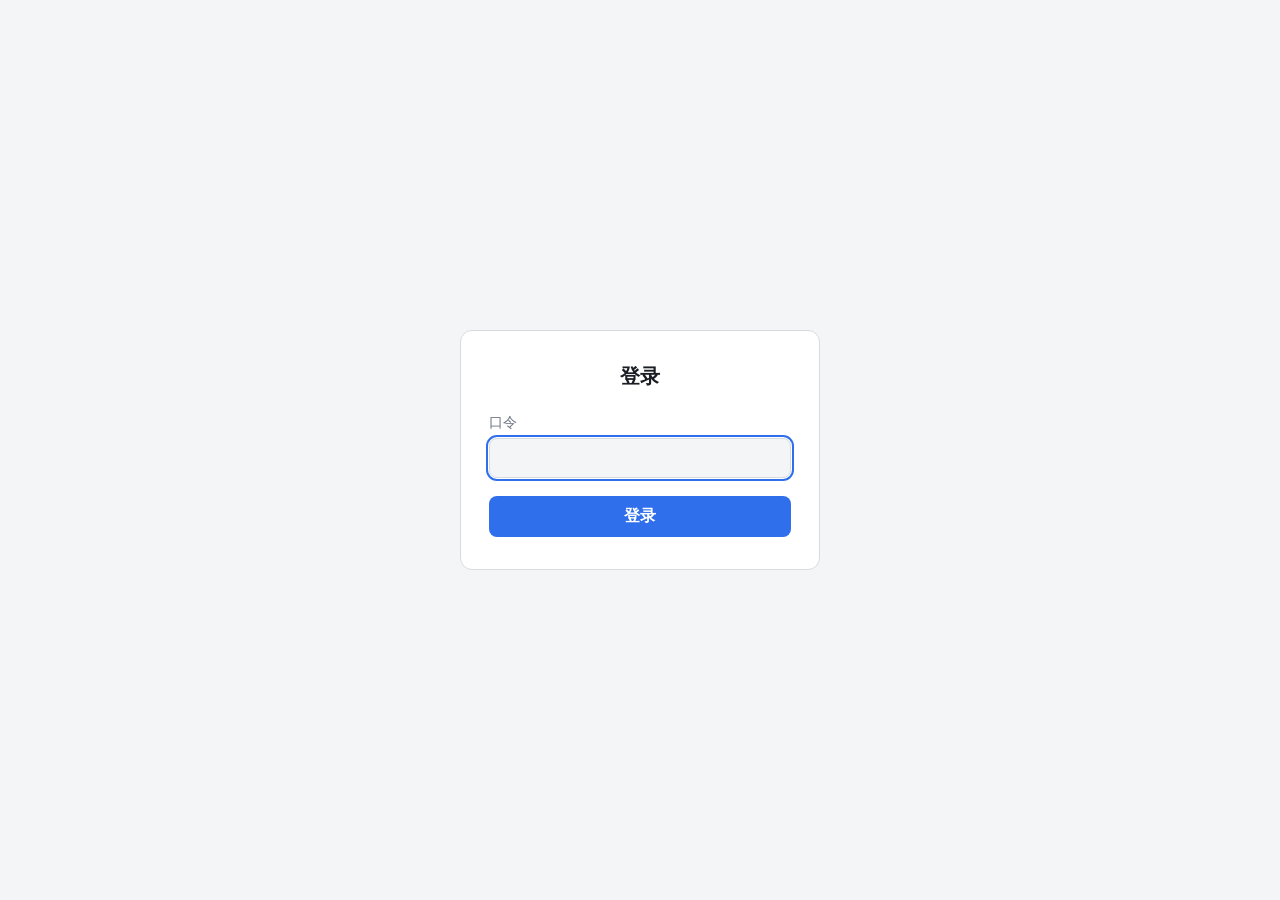
<file: contracts/auth.gate.v1/stub/web/index.html>
<!DOCTYPE html>
<!--
  auth.gate.v1 的登录页 —— 占位实现的一部分，跟 stub/auth_stub.py 配套。

  为什么放在 contracts/auth.gate.v1/stub/web/ 而不是 honeycomb/ 组装层：
  这个页面服务的是 stub 后端的四个端点（见 ../auth_stub.py、../../contract.md）。
  换掉整个 auth 实现时，这个占位登录页应该跟着 stub/ 一起被换掉，nginx
  只需要继续把 /login/ 指到新实现挂出来的静态目录，组装层（honeycomb/）
  自己不用改一行。

  单文件、零构建、零 CDN、零第三方依赖：这是整个 stub 的原则（见 auth_stub.py
  文件头 "为什么是标准库"）。一旦这个页面需要 npm install 或者去外网拉一个
  字体/图标库，它就跟 stub 的其它部分一样，失去了"拉下来就能跑"的资格。
-->
<html lang="zh-CN">
<head>
<meta charset="UTF-8">
<meta name="viewport" content="width=device-width, initial-scale=1">
<title>登录</title>
<style>
  /* 亮色为默认值，暗色用 prefers-color-scheme 覆盖——两套配色都要能看清楚，
     不能假设访问者的系统主题。 */
  :root {
    color-scheme: light dark;
    --bg: #f4f5f7;
    --card-bg: #ffffff;
    --text: #1a1d23;
    --muted: #6b7280;
    --border: #d7dbe0;
    --accent: #2f6feb;
    --accent-hover: #2557c4;
    --error-bg: #fdecea;
    --error-text: #b3261e;
    --error-border: #f5c6c3;
  }

  @media (prefers-color-scheme: dark) {
    :root {
      --bg: #14161a;
      --card-bg: #1e2126;
      --text: #e8eaed;
      --muted: #9aa0a8;
      --border: #33373e;
      --accent: #5b8dfb;
      --accent-hover: #7aa2ff;
      --error-bg: #3a1f1f;
      --error-text: #ff9b93;
      --error-border: #5c2a27;
    }
  }

  * { box-sizing: border-box; }

  body {
    margin: 0;
    min-height: 100vh;
    display: flex;
    align-items: center;
    justify-content: center;
    /* 手机宽度：不写死宽度，卡片靠 max-width + 100% 自适应，外层只留一点内边距 */
    padding: 24px;
    background: var(--bg);
    color: var(--text);
    font-family: -apple-system, BlinkMacSystemFont, "Segoe UI", "PingFang SC", "Microsoft YaHei", sans-serif;
  }

  .card {
    width: 100%;
    max-width: 360px;
    background: var(--card-bg);
    border: 1px solid var(--border);
    border-radius: 12px;
    padding: 32px 28px;
  }

  h1 {
    margin: 0 0 24px;
    font-size: 1.25rem;
    font-weight: 600;
    text-align: center;
  }

  label {
    display: block;
    font-size: 0.875rem;
    color: var(--muted);
    margin-bottom: 6px;
  }

  input[type="password"] {
    width: 100%;
    padding: 10px 12px;
    font-size: 1rem;
    border: 1px solid var(--border);
    border-radius: 8px;
    background: var(--bg);
    color: var(--text);
  }

  input[type="password"]:focus {
    outline: 2px solid var(--accent);
    outline-offset: 1px;
  }

  button {
    width: 100%;
    margin-top: 18px;
    padding: 10px 12px;
    font-size: 1rem;
    font-weight: 600;
    color: #fff;
    background: var(--accent);
    border: none;
    border-radius: 8px;
    cursor: pointer;
  }

  button:hover:not(:disabled) { background: var(--accent-hover); }
  button:disabled { opacity: 0.6; cursor: not-allowed; }

  /* 错误提示区：默认用 hidden 属性藏起来，出错时 login.js 去掉 hidden 再填文案 */
  #error {
    margin-top: 14px;
    padding: 10px 12px;
    border-radius: 8px;
    background: var(--error-bg);
    color: var(--error-text);
    border: 1px solid var(--error-border);
    font-size: 0.875rem;
    line-height: 1.4;
  }

  #error[hidden] { display: none; }
</style>
</head>
<body>
  <div class="card">
    <h1>登录</h1>
    <!-- novalidate：错误提示统一交给 login.js 按服务端真实状态码来写，
         不用浏览器自带的表单校验气泡（那套东西没法按状态码分支）。 -->
    <form id="login-form" novalidate>
      <label for="password">口令</label>
      <input
        type="password"
        id="password"
        name="password"
        autocomplete="current-password"
        autofocus
        required
      >
      <!-- type="submit" 天然支持回车键提交，不用额外写键盘事件监听 -->
      <button type="submit" id="submit">登录</button>
      <div id="error" role="alert" hidden></div>
    </form>
  </div>
  <script src="login.js"></script>
</body>
</html>
</file>
